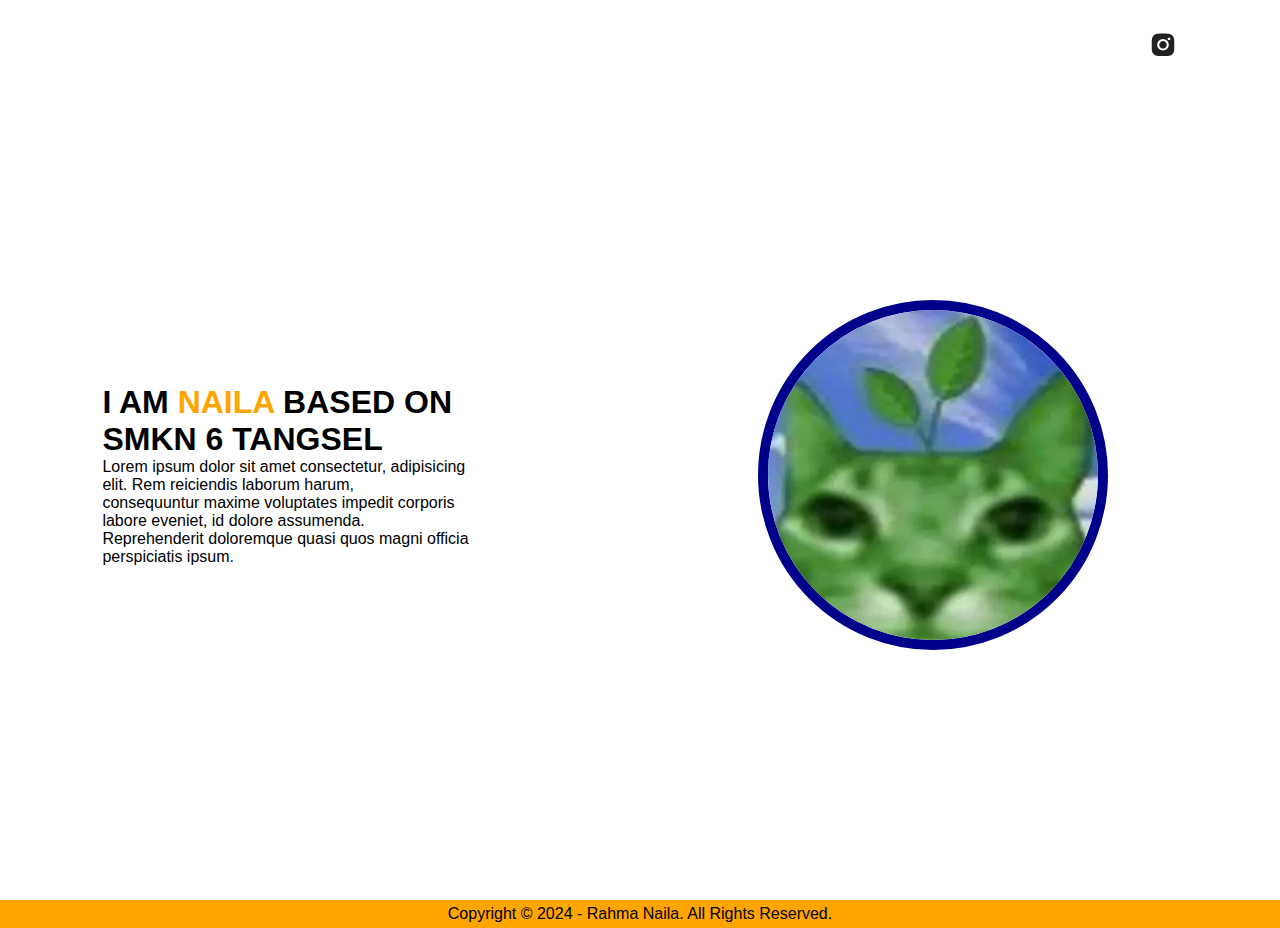
<file: index.html>
<!DOCTYPE html>
<html lang="en">
<head>
    <meta charset="UTF-8">
    <meta name="viewport" content="width=device-width, initial-scale=1.0">
    <title>Home</title>
    <link rel="stylesheet" href="style.css">
    <link href='https://unpkg.com/boxicons@2.1.4/css/boxicons.min.css' rel='stylesheet'>
</head>
<body>
  <header class="header">
    <a href="#" class="logo">Profile</a>

    <nav class="navbar" onclick="">
        <a href="index.html" style="--i:1" class="active">Home</a>
        <a href="index (2).html" style="--i:2">About</a>
        <a href="index (3).html" style="--i:3">Gallery</a>
        <a href="index (4).html"  style="--i:4">Contact</a>
    </nav>

    <div class="socialmedia">
        <a href="https://www.instagram.com/rrahmanaila/" style="--i:1"><i class='bx bxl-instagram-alt'></i></a>

    </div>
</header>

  <section class="home">
    <div>
    <h1>I AM <span>NAILA</span> BASED ON SMKN 6 TANGSEL
    </h1>
      <p>Lorem ipsum dolor sit amet consectetur, adipisicing elit. Rem reiciendis laborum harum,
      <br>
      consequuntur maxime voluptates impedit corporis labore eveniet, id dolore assumenda. 
      <br>
      Reprehenderit doloremque quasi quos magni officia perspiciatis ipsum.</p>
    </div>
    <div class="image">
      <img src="fotosintesis.jpeg" title="photosynthesis" alt="photosynthesis">
    </div>
  </section>
</body>
<footer>Copyright © 2024 - Rahma Naila. All Rights Reserved.</footer>
</html>
</file>
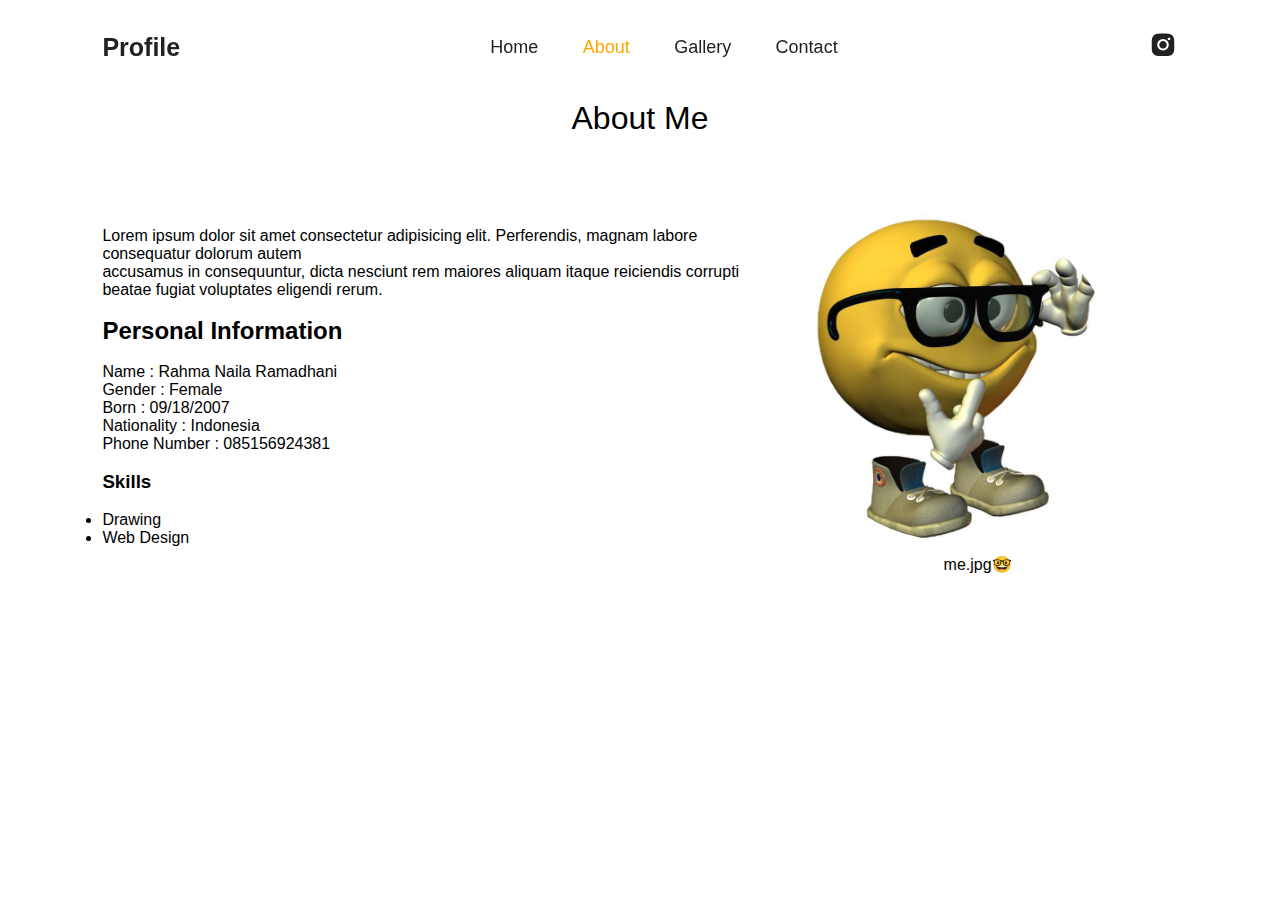
<file: index (2).html>
<!DOCTYPE html>
<html lang="en">
<head>
    <meta charset="UTF-8">
    <meta name="viewport" content="width=device-width, initial-scale=1.0">
    <title>About</title>
    <link rel="stylesheet" href="about.css">
    <link href='https://unpkg.com/boxicons@2.1.4/css/boxicons.min.css' rel='stylesheet'>
</head>
<body>
    <header class="header">
        <a href="#" class="logo">Profile</a>
    
        <nav class="navbar">
            <a href="index.html" style="--i:1">Home</a>
        <a href="index (2).html" style="--i:2" class="active">About</a>
        <a href="index (3).html" style="--i:3">Gallery</a>
        <a href="index (4).html"  style="--i:4">Contact</a>
        </nav>
    
        <div class="socialmedia">
            <a href="https://www.instagram.com/rrahmanaila/" style="--i:1"><i class='bx bxl-instagram-alt'></i></a>
        </div>
    </header>
    <h1>About Me</h1>
    <section class="bio">
    <div>
    <p>Lorem ipsum dolor sit amet consectetur adipisicing elit. Perferendis, magnam labore consequatur dolorum autem
        <br>
        accusamus in consequuntur, dicta nesciunt rem maiores aliquam itaque reiciendis corrupti
        <br>
        beatae fugiat voluptates eligendi rerum.</p>
        <br>
    <h2>Personal Information</h2>
    <br>
    <p>
        Name : Rahma Naila Ramadhani
        <br>
        Gender : Female
        <br>
        Born : 09/18/2007
        <br>
        Nationality : Indonesia
        <br>
        Phone Number : 085156924381
    </p>
    <br>
    <h3>Skills</h3>
    <br>
    <li>Drawing</li>
    <li>Web Design</li>
    </div>
    <div class="image">
        <img src="nerd.jpg" alt="">
        <article>
            <center>me.jpg🤓</center>
        </article>
    </div>
    </section>
</body>
</html>
</file>
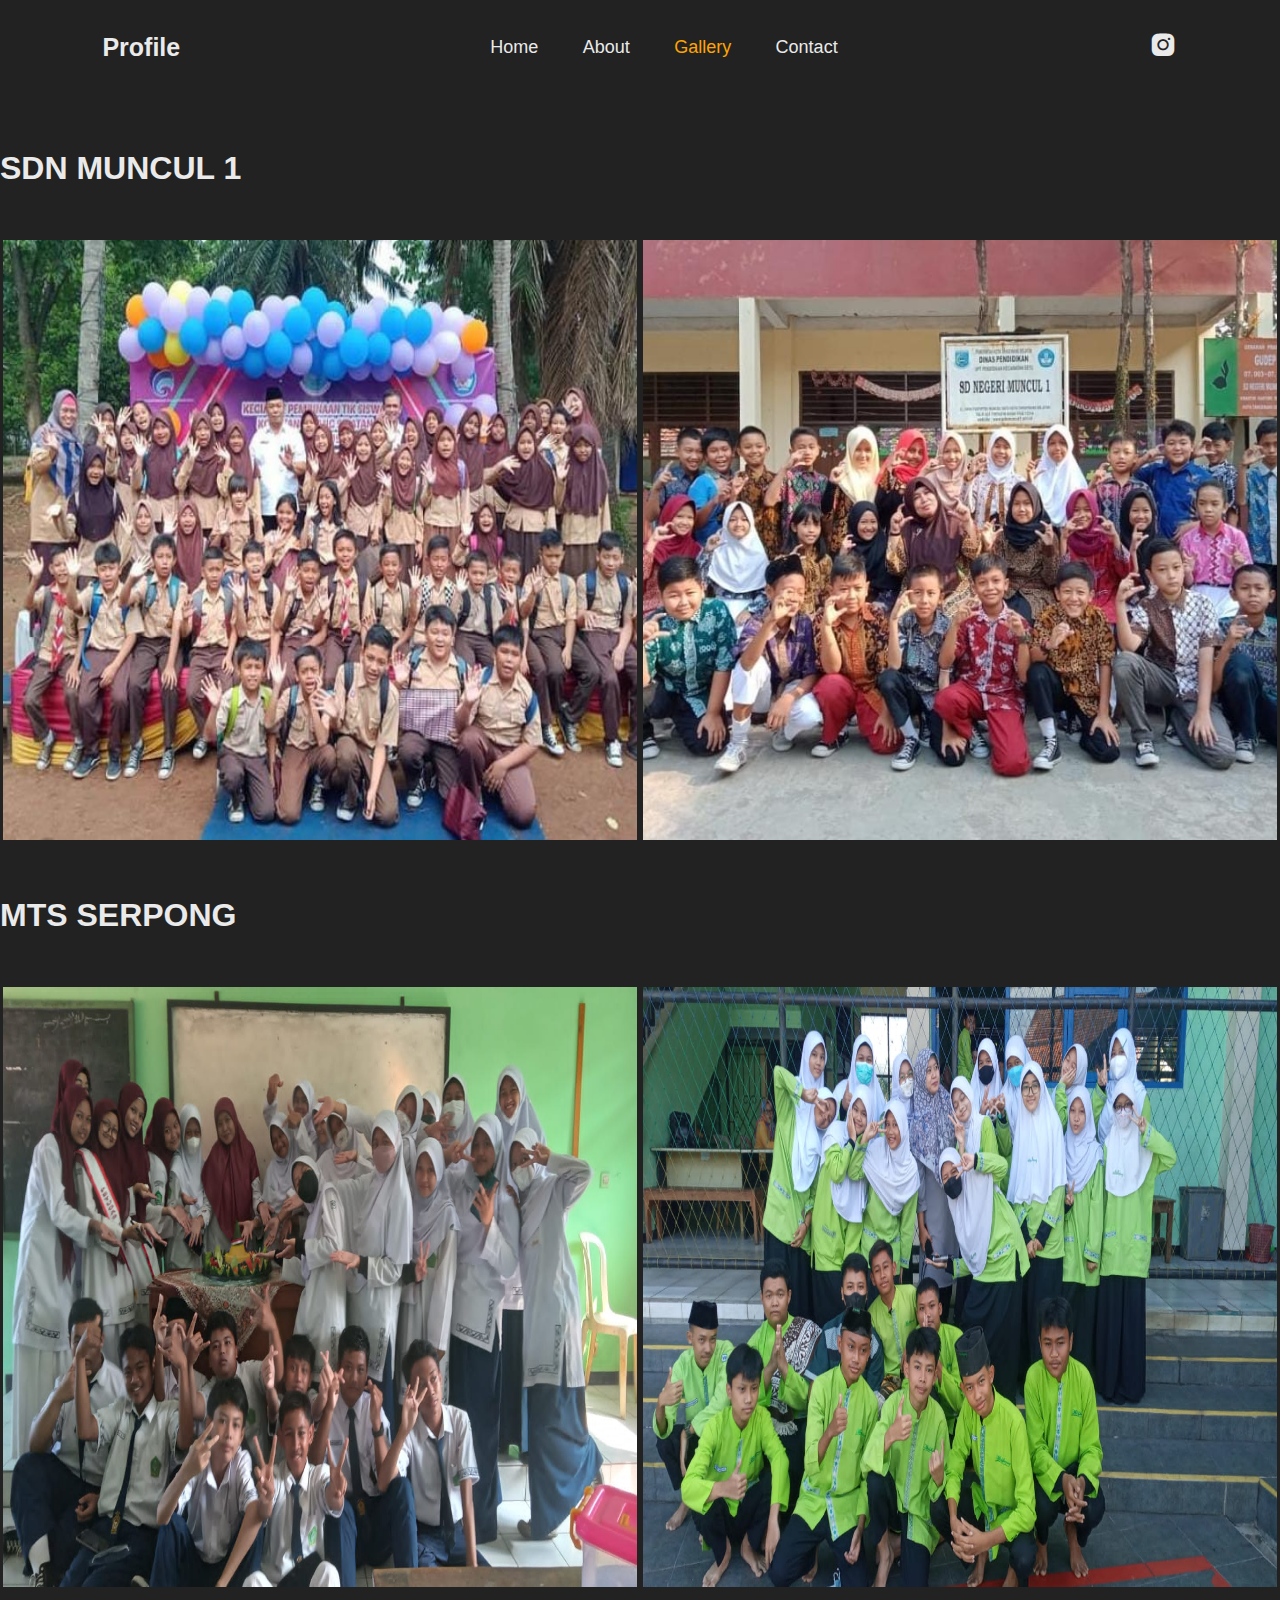
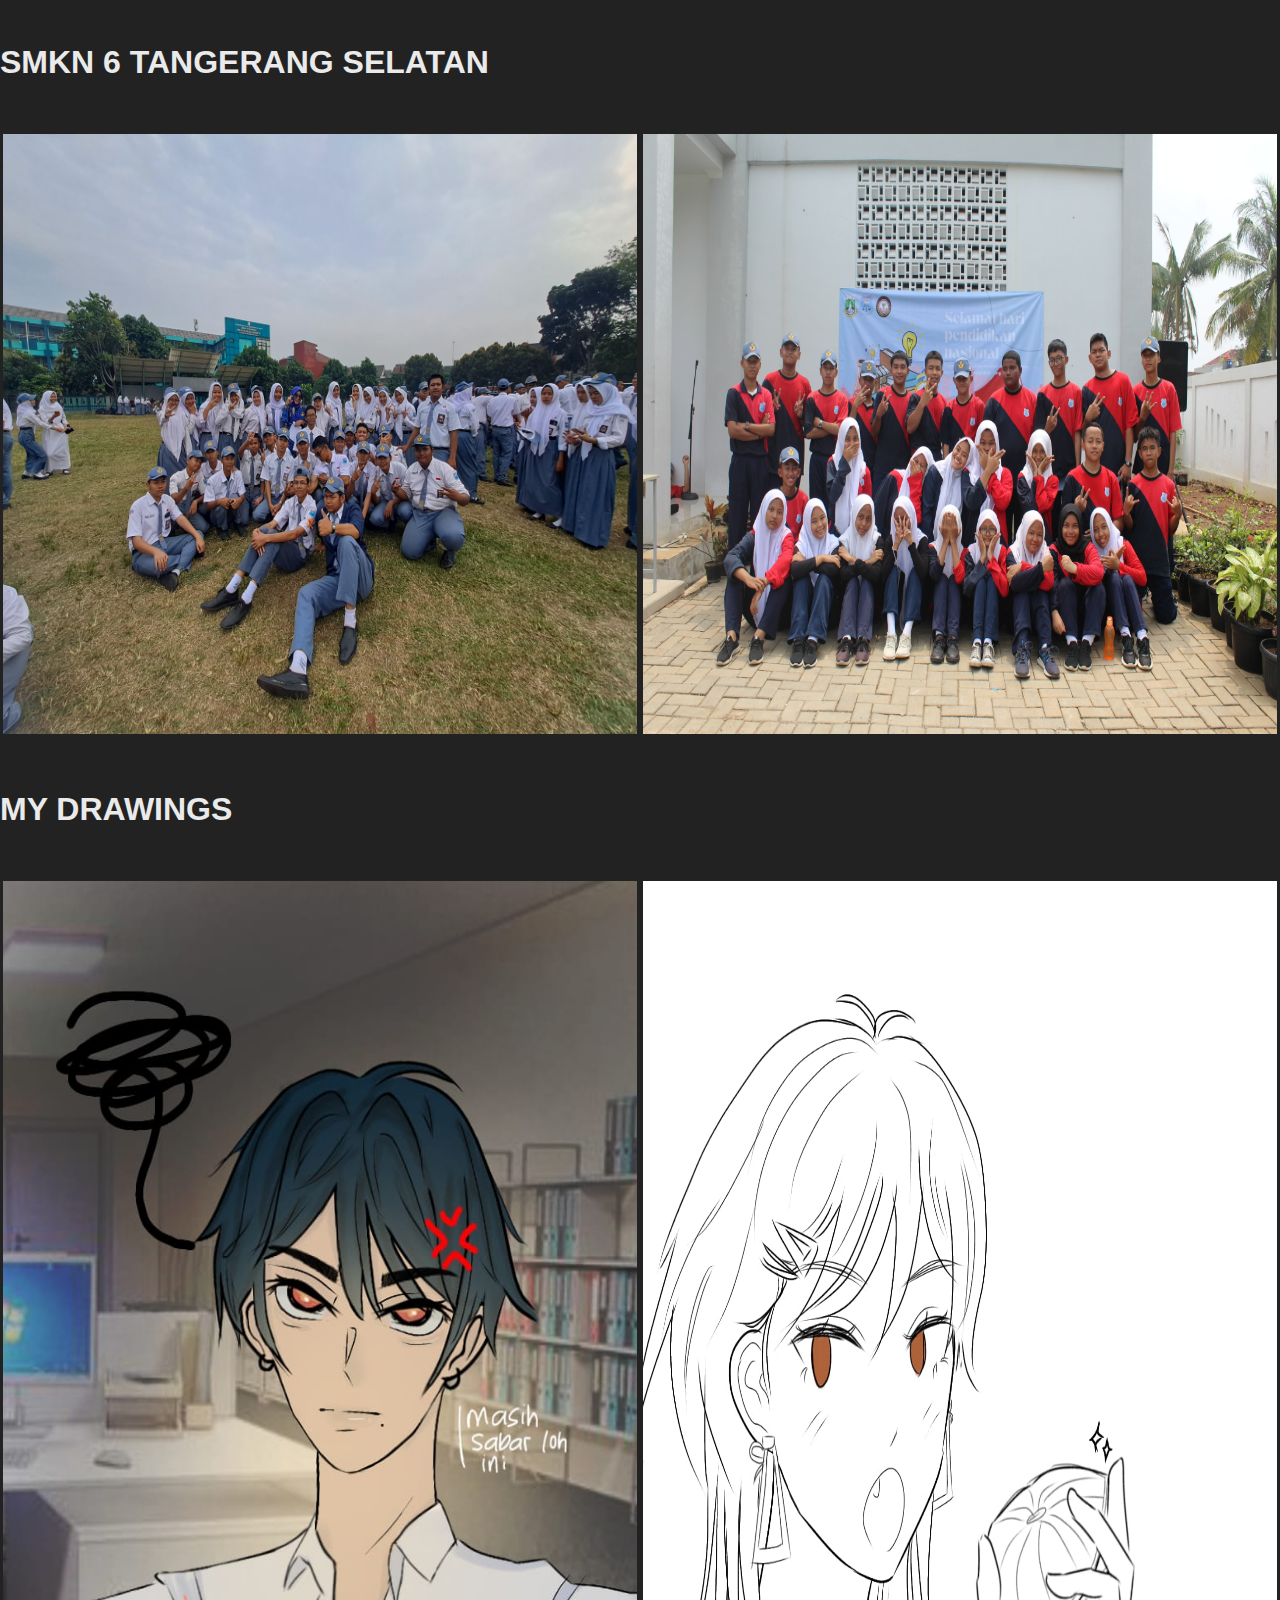
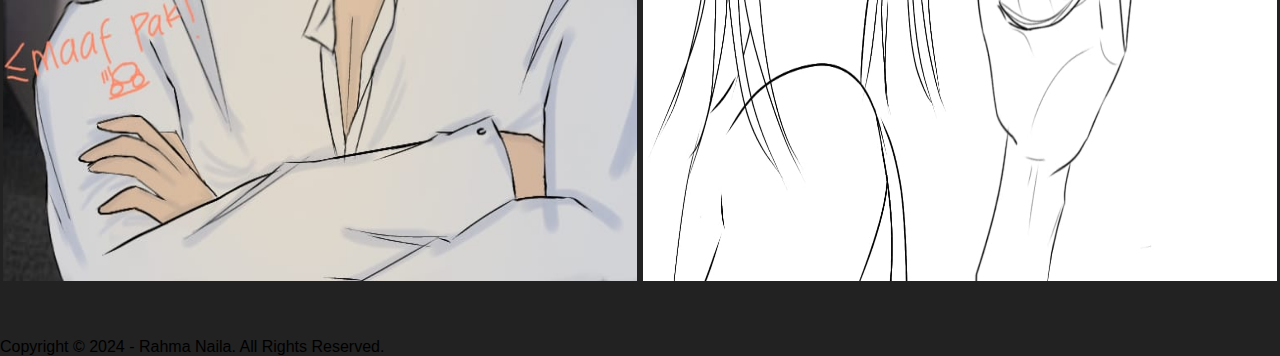
<file: index (3).html>
<!DOCTYPE html>
<html lang="en">
<head>
    <meta charset="UTF-8">
    <meta name="viewport" content="width=device-width, initial-scale=1.0">
    <title>Gallery</title>
    <link rel="stylesheet" href="gallery.css">
    <link href='https://unpkg.com/boxicons@2.1.4/css/boxicons.min.css' rel='stylesheet'>
</head>
<body>
    <header class="header">
        <a href="#" class="logo">Profile</a>
    
        <nav class="navbar">
            <a href="index.html" style="--i:1">Home</a>
        <a href="index (2).html" style="--i:2">About</a>
        <a href="index (3).html" style="--i:3" class="active">Gallery</a>
        <a href="index (4).html"  style="--i:4">Contact</a>
        </nav>
    
        <div class="socialmedia">
            <a href="https://www.instagram.com/rrahmanaila/" style="--i:1"><i class='bx bxl-instagram-alt'></i></a>
        </div>
    </header>
    
   
    
    <div class="row">
    <h1>SDN MUNCUL 1</h1>

        <div class="clm">
            <img src="fotosd.jpg" width="100%" height="600px" alt="">
        </div>
    </div>
    <div class="row">
        <div class="clm">
            <img src="fotosd2.jpg" width="100%" height="600px" alt="">
        </div>
    </div>

    <div class="row">
        <h1>MTS SERPONG</h1>
    
            <div class="clm">
                <img src="mts.jpg" width="100%" height="600px" alt="">
            </div>
        </div>
        <div class="row">
            <div class="clm">
                <img src="mts2.jpg" width="100%" height="600px" alt="">
            </div>
        </div>

        <div class="row">
            <h1>SMKN 6 TANGERANG SELATAN</h1>
        
                <div class="clm">
                    <img src="smk.jpg" width="100%" height="600px" alt="">
                </div>
            </div>
            <div class="row">
                <div class="clm">
                    <img src="smk2.jpg" width="100%" height="600px" alt="">
                </div>
            </div>

            <div class="row">
                <h1>MY DRAWINGS</h1>
            
                    <div class="clm">
                        <img src="art.jpg" width="100%" height="1000px" alt="">
                    </div>
                </div>
                <div class="row">
                    <div class="clm">
                        <img src="art2.jpg" width="100%" height="1000px" alt="">
                    </div>
                </div>
</body>
<footer>Copyright © 2024 - Rahma Naila. All Rights Reserved.</footer>

</html>
</file>
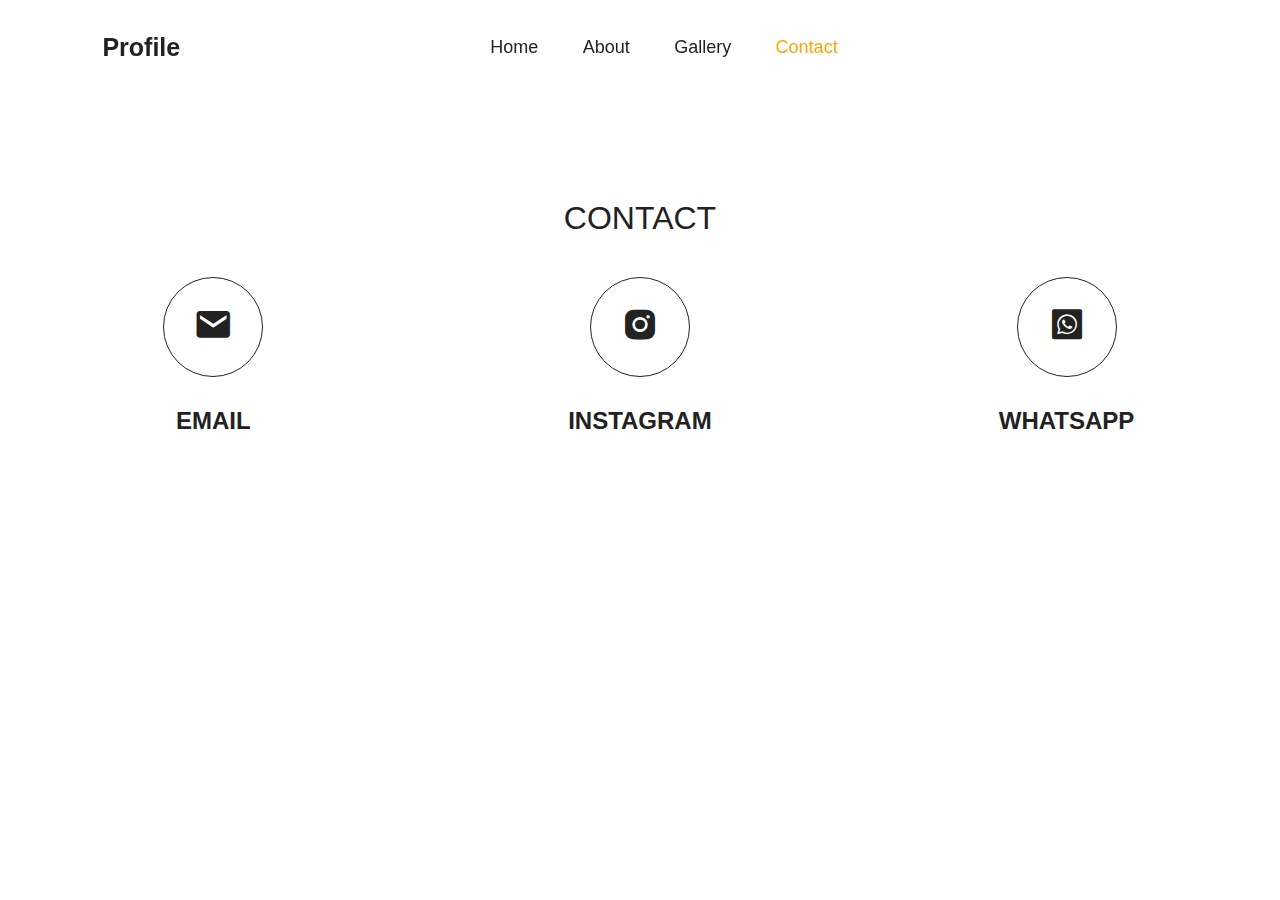
<file: index (4).html>
<!DOCTYPE html>
    <html lang="en">
    <head>
        <meta charset="UTF-8">
        <meta name="viewport" content="width=device-width, initial-scale=1.0">
        <title>Contact</title>
        <link rel="stylesheet" href="contact.css">
    <link href='https://unpkg.com/boxicons@2.1.4/css/boxicons.min.css' rel='stylesheet'>
    </head>
    <body>
        <header class="header">
            <a href="#" class="logo">Profile</a>
        
            <nav class="navbar" onclick="">
                <a href="index.html" style="--i:1">Home</a>
                <a href="index (2).html" style="--i:2">About</a>
                <a href="index (3).html" style="--i:3">Gallery</a>
                <a href="index (4).html"  style="--i:4" class="active">Contact</a>
            </nav>
        
            <div class="socialmedia">
                <a href="https://www.instagram.com/rrahmanaila/" style="--i:1"><i class='bx bxl-instagram-alt'></i></a>
        
            </div>
        </header>

        <section class="contact">
            <div class="container">
                <h1>CONTACT</h1>
                <div class="box">
                    <div class="col-3">
                        <div class="icon">
                            <a href="https://mail.google.com/mail/u/0/#inbox?compose=DmwnWstqwXDBVCbXNMPVVdHdnNcxVZTbrbrwFHsrWWwjdSbzrhWhgMNtswbNQfsvqJnPghgpXMmB"><i class='bx bxs-envelope'></i></a>
                    </div>
                        <h2>EMAIL</h2>
                    </div>
                    <div class="col-3">
                        <div class="icon">
                            <a href="https://www.instagram.com/rrahmanaila/"><i class='bx bxl-instagram-alt'></i></a>
                    </div>
                        <h2>INSTAGRAM</h2>
                    </div>
                    <div class="col-3">
                        <div class="icon">
                            <a href="https://wa.me/6285156924381"><i class='bx bxl-whatsapp-square'></i></i></a>
                    </div>
                        <h2>WHATSAPP</h2>
                    </div>
                </div>
            </div>
        </section>
    </body>
    </html>
</file>
<file: style.css>
* {
    padding: 0;
    margin: 0;
    box-sizing: border-box;
    font-family: 'Poppins',sans-serif;
}

* {
    color: inherit;
}

.body {
    background-color: #eaeaea;
}

.header {
    position: fixed;
    top: 0;
    left: 0;
    width: 100%;
    padding: 30px 8%;
    background: transparent;
    display: flex;
    justify-content: space-between;
    align-items: center;
    z-index: 100;
}

.navbar a {
    display: inline-block;
    font-size: 18px;
    color: #222;
    text-decoration: none;
    font-weight: 500;
    margin: 0 20px;
    transition: .3s;
    opacity: 0;
    animation: slideTop .5s ease forwards;
    animation-delay: calc(.2s * var(--i));
}

.logo {
    font-size: 25px;
    color: #222;
    text-decoration: none;
    font-weight: 600;
    opacity: 0;
    animation: slideRight 1s ease forwards;
}

.navbar a:hover,
.navbar a.active{
    color: orange;
}

.home {
    width: 100%;
    height: 100vh;
    display: flex;
    align-items: center;
    padding: 50px 8% 0;

}

.socialmedia {
    font-size: 30px;
    color: #222;
    animation: slideSci .5s ease forwards;
    animation-delay: calc(.2s * var(--i));
}

h1,p{
    animation: slideTop .5s ease forwards;
    animation-delay: calc(.4s * var(--i));
}

span {
    color: orange;
}

.image {
    width: 100%;
    height: 100vh;
    display: flex;
    justify-content: right;
    align-items: center;
    margin-right: 70px;
    animation: slideTop .5s ease forwards;
}

.image img{
    height: 350px;
    width: 350px;
    border-radius: 50%;
    object-fit: cover;
    border: 10px solid darkblue;
}

footer {
    text-align: center;
    border: 5px solid orange;
    background-color: orange;
}

@keyframes slideRight {
    0% {
        transform: translateX(-100px);
        opacity: 0;
    }
    100% {
        transform: translateX(0);
        opacity: 1;
    }
}

@keyframes slideTop {
    0% {
        transform: translateY(100px);
        opacity: 0;
    }
    100% {
        transform: translateY(0);
        opacity: 1;
    }
}

@keyframes slideSci {
    0% {
        transform: translateX(100px);
        opacity: 0;
    }
    100% {
        transform: translateX(0);
        opacity: 1;
    }
}
</file>
<file: about.css>
* {
    padding: 0;
    margin: 0;
    box-sizing: border-box;
    font-family: 'Poppins',sans-serif;
}

* {
    color: inherit;
}

.body {
    background-color: #eaeaea;
}

.header {
    position: fixed;
    top: 0;
    left: 0;
    width: 100%;
    padding: 30px 8%;
    background: transparent;
    display: flex;
    justify-content: space-between;
    align-items: center;
    z-index: 100;
}

.navbar a {
    display: inline-block;
    font-size: 18px;
    color: #222;
    text-decoration: none;
    font-weight: 500;
    margin: 0 20px;
    transition: .3s;
    animation: fade .5s ease forwards;
}

h1 {
    font-weight: 200;
    text-align: center;
    padding-top: 100px;
    padding-bottom: 20px;
    animation: fade .5s ease forwards;
}

.bio {
    animation: fade .5s ease forwards;
}

.bio {
    width: 100%;
    height: 40vh;
    display: flex;
    align-items: center;
    padding: 100px 8% 0;
}

.bio li {
    text-decoration: none;
}

.logo {
    font-size: 25px;
    color: #222;
    text-decoration: none;
    font-weight: 600;

}

.navbar a:hover,
.navbar a.active{
    color: orange;
}

.socialmedia {
    color: #222;
    font-size: 30px;
    animation: fade .5s ease forwards;
    animation-delay: calc(.2s * var(--i));
}

.image img{
    height: 350px;
    width: 350px;
    border-radius: 50%;
    object-fit: cover;
    border: 10px solid white;
    margin-right: 50px;
    animation: slideTop .5s ease forwards;
    animation-delay: calc(.20s * var());
}

@keyframes fade {
    0% {
        transform: translateX(0);
        opacity: 0;
    }
    100% {
        transform: translateX(0);
        opacity: 1;
    }
}

@keyframes slideTop {
    0% {
        transform: translateY(100px);
        opacity: 0;
    }
    100% {
        transform: translateY(0);
        opacity: 1;
    }
}
</file>
<file: gallery.css>
* {
    padding: 0;
    margin: 0;
    box-sizing: border-box;
    font-family: 'Poppins',sans-serif;
    background-color: #222;
}
* {
    color: inherit;
}

.header {
    position: fixed;
    top: 0;
    left: 0;
    width: 100%;
    padding: 30px 8%;
    display: flex;
    justify-content: space-between;
    align-items: center;
    z-index: 100;
}

.navbar a {
    display: inline-block;
    font-size: 18px;
    color: #eaeaea;
    text-decoration: none;
    font-weight: 500;
    margin: 0 20px;
    transition: .3s;
    animation: fade .5s ease forwards;
}

.logo {
    font-size: 25px;
    color: #eaeaea;
    text-decoration: none;
    font-weight: 600;

}

.navbar a:hover,
.navbar a.active{
    color: orange;
}

.socialmedia {
    color: #eaeaea;
    font-size: 30px;
    animation: fade .5s ease forwards;
    animation-delay: calc(.2s * var(--i));
}

.clm {
    float: left;
    width: 50%;
    padding: 3px;
    margin: 50px 0;
    display: cover;
}

.row h1 {
    float: center;
    margin-top: 150px;
    color: #eaeaea;
}

@keyframes fade {
    0% {
        transform: translateX(0);
        opacity: 0;
    }
    100% {
        transform: translateX(0);
        opacity: 1;
    }
}
</file>
<file: contact.css>
* {
    padding: 0;
    margin: 0;
    box-sizing: border-box;
    font-family: 'Poppins',sans-serif;
}

* {
    color: inherit;
}

.body {
    background-color: #eaeaea;
}

.header {
    position: fixed;
    top: 0;
    left: 0;
    width: 100%;
    padding: 30px 8%;
    background: transparent;
    display: flex;
    justify-content: space-between;
    align-items: center;
    z-index: 100;
}

.navbar a {
    display: inline-block;
    font-size: 18px;
    color: #222;
    text-decoration: none;
    font-weight: 500;
    margin: 0 20px;
    transition: .3s;
    animation: fade .5s ease forwards;
}

h1 {
    font-weight: 200;
    text-align: center;
    padding-top: 100px;
    padding-bottom: 20px;
    animation: fade .5s ease forwards;
}

.bio {
    animation: fade .5s ease forwards;
}

.bio {
    width: 100%;
    height: 40vh;
    display: flex;
    align-items: center;
    padding: 100px 8% 0;
}

.bio li {
    text-decoration: none;
}

.logo {
    font-size: 25px;
    color: #222;
    text-decoration: none;
    font-weight: 600;

}

.navbar a:hover,
.navbar a.active{
    color: orange;
}

.socialmedia {
    color: white;
    font-size: 30px;
    animation: fade .5s ease forwards;
    animation-delay: calc(.2s * var(--i));
}

@keyframes fade {
    0% {
        transform: translateX(0);
        opacity: 0;
    }
    100% {
        transform: translateX(0);
        opacity: 1;
    }
}

.contact {
    color: #222;
    margin-top: 100px;
}

.box .col-3 {
    width: 33.33%;
    padding: 20px;
    box-sizing: border-box;
    text-align: center;
    float: left;
}

.icon {
    width: 100px;
    height: 100px;
    border: 1px solid;
    border-radius: 50%;
    text-align: center;
    line-height: 100px;
    font-size: 40px;
    margin: 0 auto;
}

.box .col-3 h2 {
    margin: 30px 0;
}
</file>
